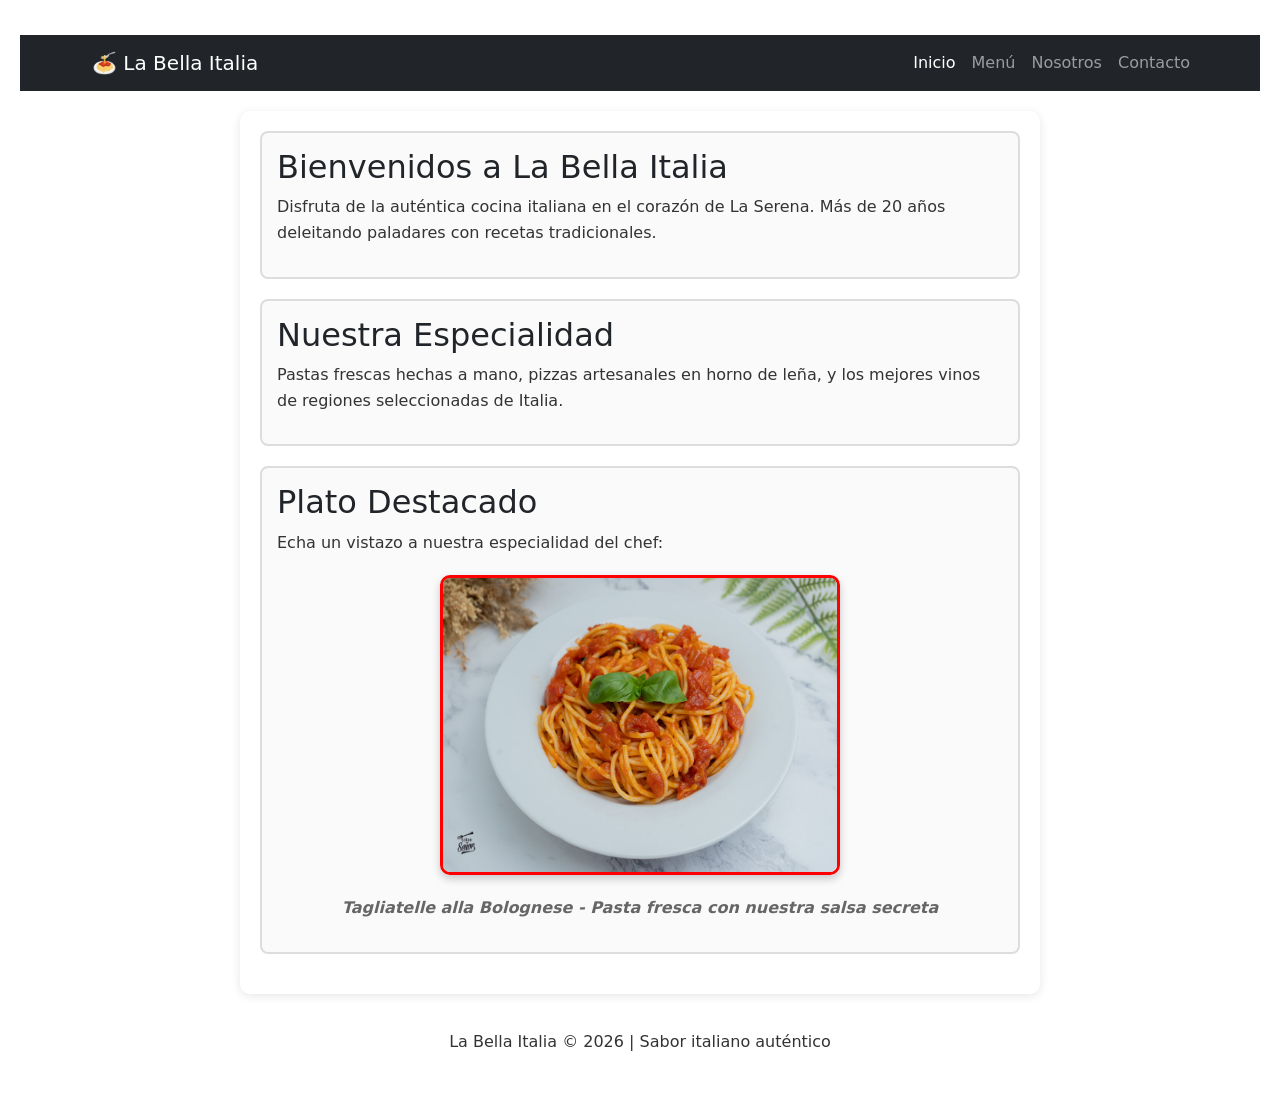
<file: index.html>
<!doctype html>
<html lang="es">
  <head>
    <!-- Meta charset: define la codificación de caracteres para mostrar acentos y ñ correctamente -->
    <meta charset="UTF-8" />

    <!-- Meta viewport: hace la página responsiva para dispositivos móviles -->
    <meta name="viewport" content="width=device-width, initial-scale=1.0" />

    <!-- Título de la página que aparece en la pestaña del navegador -->
    <title>La Bella Italia | Restaurante Auténtico</title>

    <!-- Link: vincula la hoja de estilos externa styles.css -->
    <link rel="stylesheet" href="./css/styles.css" />
    <link rel="stylesheet" href="./css/MediaQuery.css" />

    <!-- Bootstrap CSS CDN -->
    <link href="https://cdn.jsdelivr.net/npm/bootstrap@5.3.3/dist/css/bootstrap.min.css" rel="stylesheet">
     <!-- Bootstrap JS Bundle (incluye Popper) -->
    <script src="https://cdn.jsdelivr.net/npm/bootstrap@5.3.8/dist/js/bootstrap.bundle.min.js" integrity="sha384-FKyoEForCGlyvwx9Hj09JcYn3nv7wiPVlz7YYwJrWVcXK/BmnVDxM+D2scQbITxI" crossorigin="anonymous"></script>
  </head>

  <body>
    <!-- Navbar de Bootstrap - Responsive con menú hamburguesa -->
    <nav class="navbar navbar-expand-lg navbar-dark bg-dark">
      <div class="container">
        <!-- Logo/Nombre del restaurante -->
        <a class="navbar-brand" href="index.html">🍝 La Bella Italia</a>

        <!-- Botón hamburguesa para móvil -->
        <button class="navbar-toggler" type="button" data-bs-toggle="collapse" data-bs-target="#navbarNav" aria-controls="navbarNav" aria-expanded="false" aria-label="Toggle navigation">
          <span class="navbar-toggler-icon"></span>
        </button>

        <!-- Enlaces de navegación -->
        <div class="collapse navbar-collapse" id="navbarNav">
          <ul class="navbar-nav ms-auto">
            <li class="nav-item">
              <a class="nav-link active" href="index.html">Inicio</a>
            </li>
            <li class="nav-item">
              <a class="nav-link" href="menu.html">Menú</a>
            </li>
            <li class="nav-item">
              <a class="nav-link" href="nosotros.html">Nosotros</a>
            </li>
            <li class="nav-item">
              <a class="nav-link" href="contacto.html">Contacto</a>
            </li>
          </ul>
        </div>
      </div>
    </nav>


    <!-- Main: contenido principal de la página -->
    <main id="home">
      <!-- Section 1: Presentación del restaurante -->
      <section class="seccion-uno">
        <h2>Bienvenidos a La Bella Italia</h2>
        <p>Disfruta de la auténtica cocina italiana en el corazón de La Serena. Más de 20 años deleitando paladares con recetas tradicionales.</p>
      </section>

      <!-- Section 2: Especialidad del restaurante -->
      <section class="seccion-dos">
        <h2>Nuestra Especialidad</h2>
        <p>Pastas frescas hechas a mano, pizzas artesanales en horno de leña, y los mejores vinos de regiones seleccionadas de Italia.</p>
      </section>

      <!-- Section 3: Plato destacado con imagen -->
      <section class="seccion-tres">
        <h2>Plato Destacado</h2>
        <p>Echa un vistazo a nuestra especialidad del chef:</p>
        <!-- Contenedor de la imagen para centrarla -->
        <div class="contenedor-imagen">
          <!-- Img con atributo alt para accesibilidad -->
          <img src="./IMG/pasta.jpg" alt="Pasta fresca con salsa casera"/>
        </div>
        <p class="descripcion-plato">Tagliatelle alla Bolognese - Pasta fresca con nuestra salsa secreta</p>
      </section>
    </main>

    <!-- Footer: pie de página con información de copyright -->
    <footer>
      <p>La Bella Italia &copy; 2026 | Sabor italiano auténtico</p>
    </footer>

   
  </body>
</html>
</file>
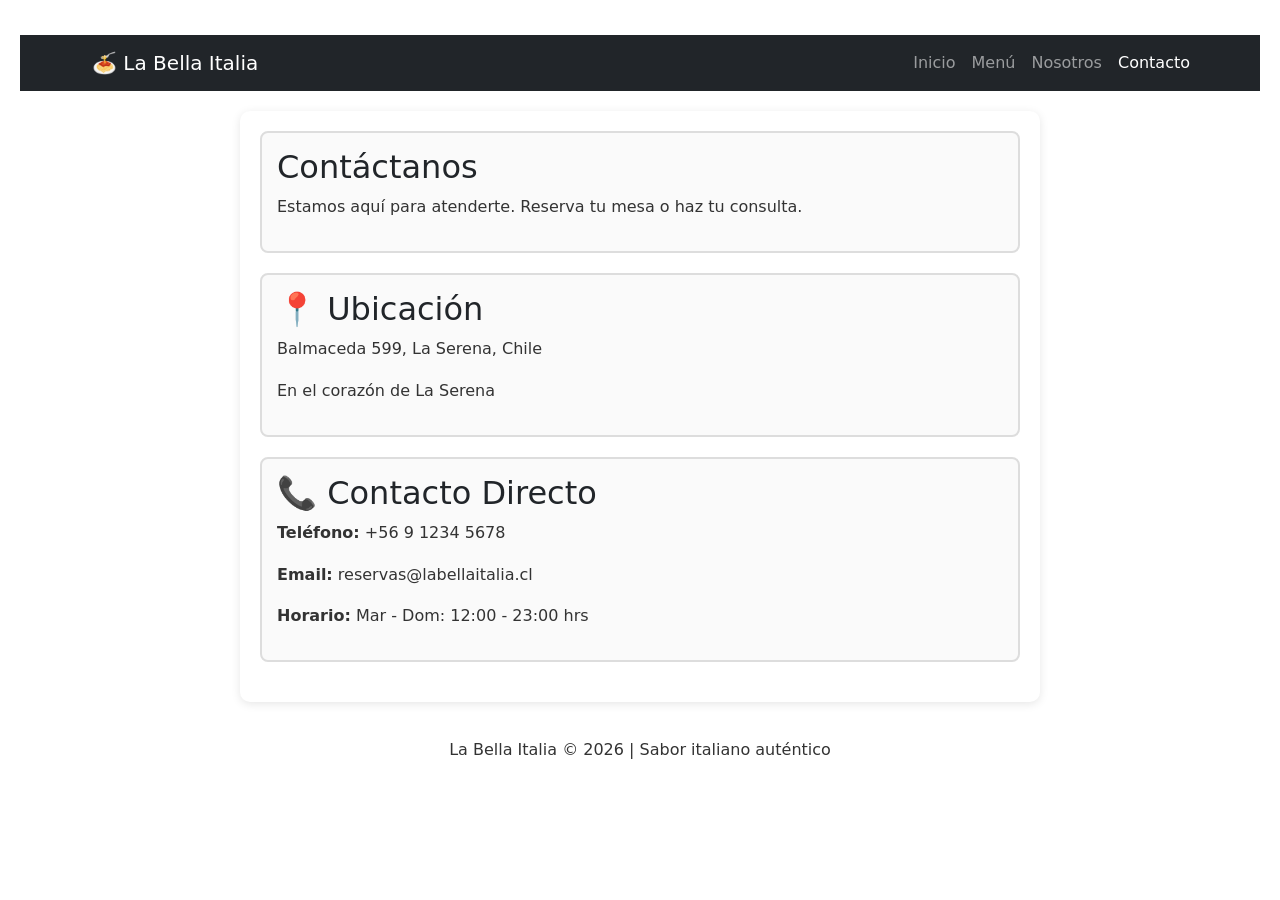
<file: contacto.html>
<!DOCTYPE html>
<html lang="es">
<head>
    <!-- Meta charset: codificación de caracteres para español -->
    <meta charset="UTF-8">

    <!-- Meta viewport: hace la página adaptativa a móviles -->
    <meta name="viewport" content="width=device-width, initial-scale=1.0">

    <!-- Título de la página -->
    <title>Contacto - La Bella Italia</title>

    <!-- Link: vincula la hoja de estilos externa styles.css -->
    <link rel="stylesheet" href="./css/styles.css">
    <link rel="stylesheet" href="./css/MediaQuery.css">

    <!-- Bootstrap CSS CDN -->
    <link href="https://cdn.jsdelivr.net/npm/bootstrap@5.3.3/dist/css/bootstrap.min.css" rel="stylesheet">
    <!-- Bootstrap JS Bundle (incluye Popper) -->
    <script src="https://cdn.jsdelivr.net/npm/bootstrap@5.3.8/dist/js/bootstrap.bundle.min.js" integrity="sha384-FKyoEForCGlyvwx9Hj09JcYn3nv7wiPVlz7YYwJrWVcXK/BmnVDxM+D2scQbITxI" crossorigin="anonymous"></script>
</body>
</head>
<body>
    <!-- Navbar de Bootstrap - Responsive con menú hamburguesa -->
    <nav class="navbar navbar-expand-lg navbar-dark bg-dark">
        <div class="container">
            <!-- Logo/Nombre del restaurante -->
            <a class="navbar-brand" href="index.html">🍝 La Bella Italia</a>

            <!-- Botón hamburguesa para móvil -->
            <button class="navbar-toggler" type="button" data-bs-toggle="collapse" data-bs-target="#navbarNav" aria-controls="navbarNav" aria-expanded="false" aria-label="Toggle navigation">
                <span class="navbar-toggler-icon"></span>
            </button>

            <!-- Enlaces de navegación -->
            <div class="collapse navbar-collapse" id="navbarNav">
                <ul class="navbar-nav ms-auto">
                    <li class="nav-item">
                        <a class="nav-link" href="index.html">Inicio</a>
                    </li>
                    <li class="nav-item">
                        <a class="nav-link" href="menu.html">Menú</a>
                    </li>
                    <li class="nav-item">
                        <a class="nav-link" href="nosotros.html">Nosotros</a>
                    </li>
                    <li class="nav-item">
                        <a class="nav-link active" href="contacto.html">Contacto</a>
                    </li>
                </ul>
            </div>
        </div>
    </nav>

    <!-- Main: contenido principal de la página -->
    <main id="home">
        <!-- Section 1: Título de la página de contacto -->
        <section class="seccion-uno">
            <h2>Contáctanos</h2>
            <p>Estamos aquí para atenderte. Reserva tu mesa o haz tu consulta.</p>
        </section>

        <!-- Section 2: Información de ubicación -->
        <section class="seccion-dos">
            <h2>📍 Ubicación</h2>
            <p>Balmaceda 599, La Serena, Chile</p>
            <p>En el corazón de La Serena</p>
        </section>

        <!-- Section 3: Información de contacto -->
        <section class="seccion-tres">
            <h2>📞 Contacto Directo</h2>
            <p><strong>Teléfono:</strong> +56 9 1234 5678</p>
            <p><strong>Email:</strong> reservas@labellaitalia.cl</p>
            <p><strong>Horario:</strong> Mar - Dom: 12:00 - 23:00 hrs</p>
        </section>
    </main>

    <!-- Footer: pie de página con copyright -->
    <footer>
        <p>La Bella Italia &copy; 2026 | Sabor italiano auténtico</p>
    </footer>

    
</html>
</file>
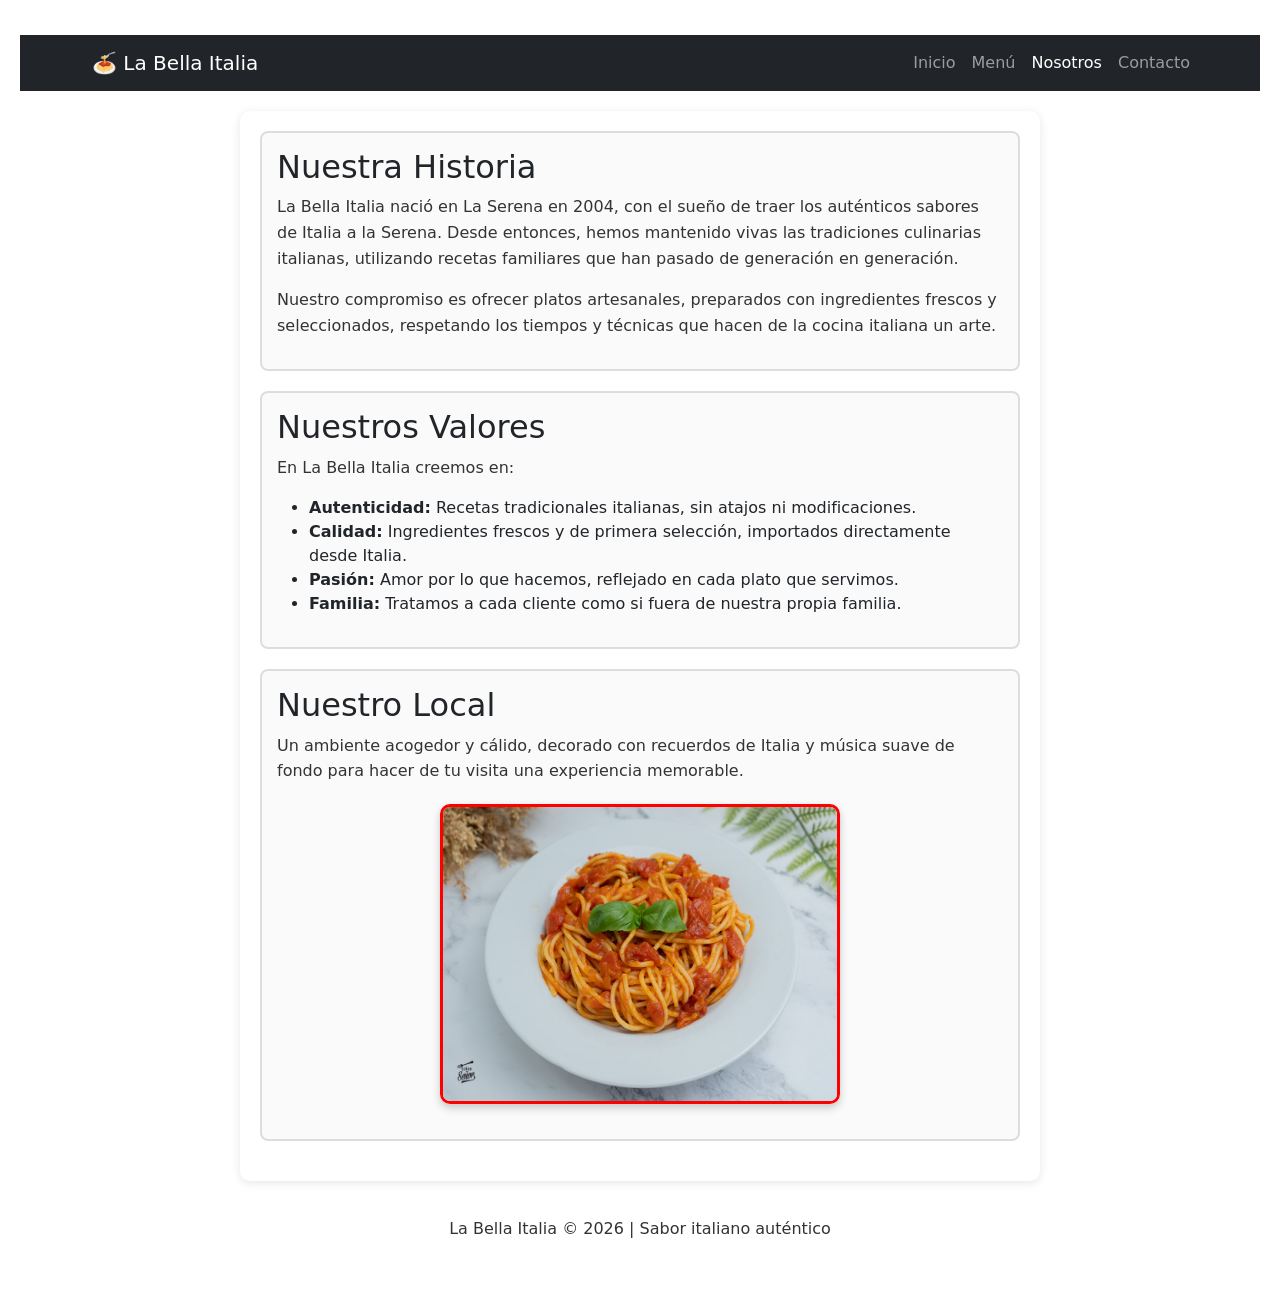
<file: nosotros.html>
<!DOCTYPE html>
<html lang="es">
<head>
    <!-- Meta charset: codificación de caracteres para español -->
    <meta charset="UTF-8">

    <!-- Meta viewport: hace la página adaptativa a móviles -->
    <meta name="viewport" content="width=device-width, initial-scale=1.0">

    <!-- Título de la página -->
    <title>Nosotros - La Bella Italia</title>

    <!-- Link: vincula la hoja de estilos externa styles.css -->
    <link rel="stylesheet" href="./css/styles.css">
    <link rel="stylesheet" href="./css/MediaQuery.css">

    <!-- Bootstrap CSS CDN -->
    <link href="https://cdn.jsdelivr.net/npm/bootstrap@5.3.3/dist/css/bootstrap.min.css" rel="stylesheet">
    <!-- Bootstrap JS Bundle (incluye Popper) -->
    <script src="https://cdn.jsdelivr.net/npm/bootstrap@5.3.8/dist/js/bootstrap.bundle.min.js" integrity="sha384-FKyoEForCGlyvwx9Hj09JcYn3nv7wiPVlz7YYwJrWVcXK/BmnVDxM+D2scQbITxI" crossorigin="anonymous"></script>
</body>
</head>
<body>
    <!-- Navbar de Bootstrap - Responsive con menú hamburguesa -->
    <nav class="navbar navbar-expand-lg navbar-dark bg-dark">
        <div class="container">
            <!-- Logo/Nombre del restaurante -->
            <a class="navbar-brand" href="index.html">🍝 La Bella Italia</a>

            <!-- Botón hamburguesa para móvil -->
            <button class="navbar-toggler" type="button" data-bs-toggle="collapse" data-bs-target="#navbarNav" aria-controls="navbarNav" aria-expanded="false" aria-label="Toggle navigation">
                <span class="navbar-toggler-icon"></span>
            </button>

            <!-- Enlaces de navegación -->
            <div class="collapse navbar-collapse" id="navbarNav">
                <ul class="navbar-nav ms-auto">
                    <li class="nav-item">
                        <a class="nav-link" href="index.html">Inicio</a>
                    </li>
                    <li class="nav-item">
                        <a class="nav-link" href="menu.html">Menú</a>
                    </li>
                    <li class="nav-item">
                        <a class="nav-link active" href="nosotros.html">Nosotros</a>
                    </li>
                    <li class="nav-item">
                        <a class="nav-link" href="contacto.html">Contacto</a>
                    </li>
                </ul>
            </div>
        </div>
    </nav>

    <!-- Main: contenido principal de la página -->
    <main id="home">
        <!-- Section: Historia del restaurante -->
        <section class="seccion-uno">
            <h2>Nuestra Historia</h2>
            <p>La Bella Italia nació en La Serena en 2004, con el sueño de traer los auténticos sabores de Italia a la Serena. Desde entonces, hemos mantenido vivas las tradiciones culinarias italianas, utilizando recetas familiares que han pasado de generación en generación.</p>
            <p>Nuestro compromiso es ofrecer platos artesanales, preparados con ingredientes frescos y seleccionados, respetando los tiempos y técnicas que hacen de la cocina italiana un arte.</p>
        </section>

        <!-- Section: Nuestros Valores -->
        <section class="seccion-dos">
            <h2>Nuestros Valores</h2>
            <p>En La Bella Italia creemos en:</p>
            <ul>
                <li><strong>Autenticidad:</strong> Recetas tradicionales italianas, sin atajos ni modificaciones.</li>
                <li><strong>Calidad:</strong> Ingredientes frescos y de primera selección, importados directamente desde Italia.</li>
                <li><strong>Pasión:</strong> Amor por lo que hacemos, reflejado en cada plato que servimos.</li>
                <li><strong>Familia:</strong> Tratamos a cada cliente como si fuera de nuestra propia familia.</li>
            </ul>
        </section>

        <!-- Section: Imagen representativa -->
        <section class="seccion-tres">
            <h2>Nuestro Local</h2>
            <p>Un ambiente acogedor y cálido, decorado con recuerdos de Italia y música suave de fondo para hacer de tu visita una experiencia memorable.</p>
            <div class="contenedor-imagen">
                <img src="./IMG/pasta.jpg" alt="Ambiente acogedor de La Bella Italia"/>
            </div>
        </section>
    </main>

    <!-- Footer: pie de página con copyright -->
    <footer>
        <p>La Bella Italia &copy; 2026 | Sabor italiano auténtico</p>
    </footer>

    
</html>
</file>
<file: css/styles.css>
/* ===================================================
   EJERCICIO PRÁCTICO - CSS BÁSICO
   Restaurante: La Bella Italia
   =================================================== */

/* REQUISITO 1: Color de fondo del body a lightblue */
body {
    background-color: lightblue;
    margin: 0;
    padding: 20px;
    font-family: Arial, sans-serif;
}

/* REQUISITO 2: Títulos con color de fuente rojo */
h1 {
    color: red;
    text-align: center;
}

h2 {
    color: red;
}

h3 {
    color: red;
}

/* Estilos adicionales para mejorar presentación */
header {
    background-color: white;
    padding: 20px;
    border-radius: 10px;
    margin-bottom: 20px;
    box-shadow: 0 2px 5px rgba(0,0,0,0.1);
}

/* Navegación con Flexbox para separar enlaces */
nav {
    display: flex;
    justify-content: center;
    gap: 20px;
    margin-top: 15px;
}

nav a {
    color: #333;
    text-decoration: none;
    padding: 5px 10px;
    transition: background-color 0.3s ease;
}

nav a:hover {
    background-color: #f0f0f0;
    border-radius: 5px;
}

#home {
    background-color: white;
    max-width: 800px;
    margin: 20px auto;
    padding: 20px;
    border-radius: 10px;
    box-shadow: 0 2px 10px rgba(0,0,0,0.1);
}

section {
    margin-bottom: 20px;
    padding: 15px;
    border: 2px solid #ddd;
    border-radius: 8px;
    background-color: #fafafa;
}

p {
    line-height: 1.6;
    color: #333;
}

/* REQUISITO 3: Imagen con ancho 400px y alto 300px */
/* REQUISITO 4: Imagen centrada con margin: auto */
.contenedor-imagen {
    text-align: center;
    margin: 20px 0;
}

.contenedor-imagen img {
    width: 400px;
    height: 300px;
    margin: auto;
    display: block;
    border: 3px solid red;
    border-radius: 10px;
    box-shadow: 0 4px 8px rgba(0,0,0,0.2);
}

.descripcion-plato {
    font-style: italic;
    color: #666;
    text-align: center;
    font-weight: bold;
}

footer {
    background-color: white;
    text-align: center;
    padding: 15px;
    margin-top: 20px;
    border-radius: 10px;
    color: #333;
}
</file>
<file: css/MediaQuery.css>
@media (max-width: 1024px){
     #header-restaurante h1 {
        color: #009246;
     }
}
</file>
